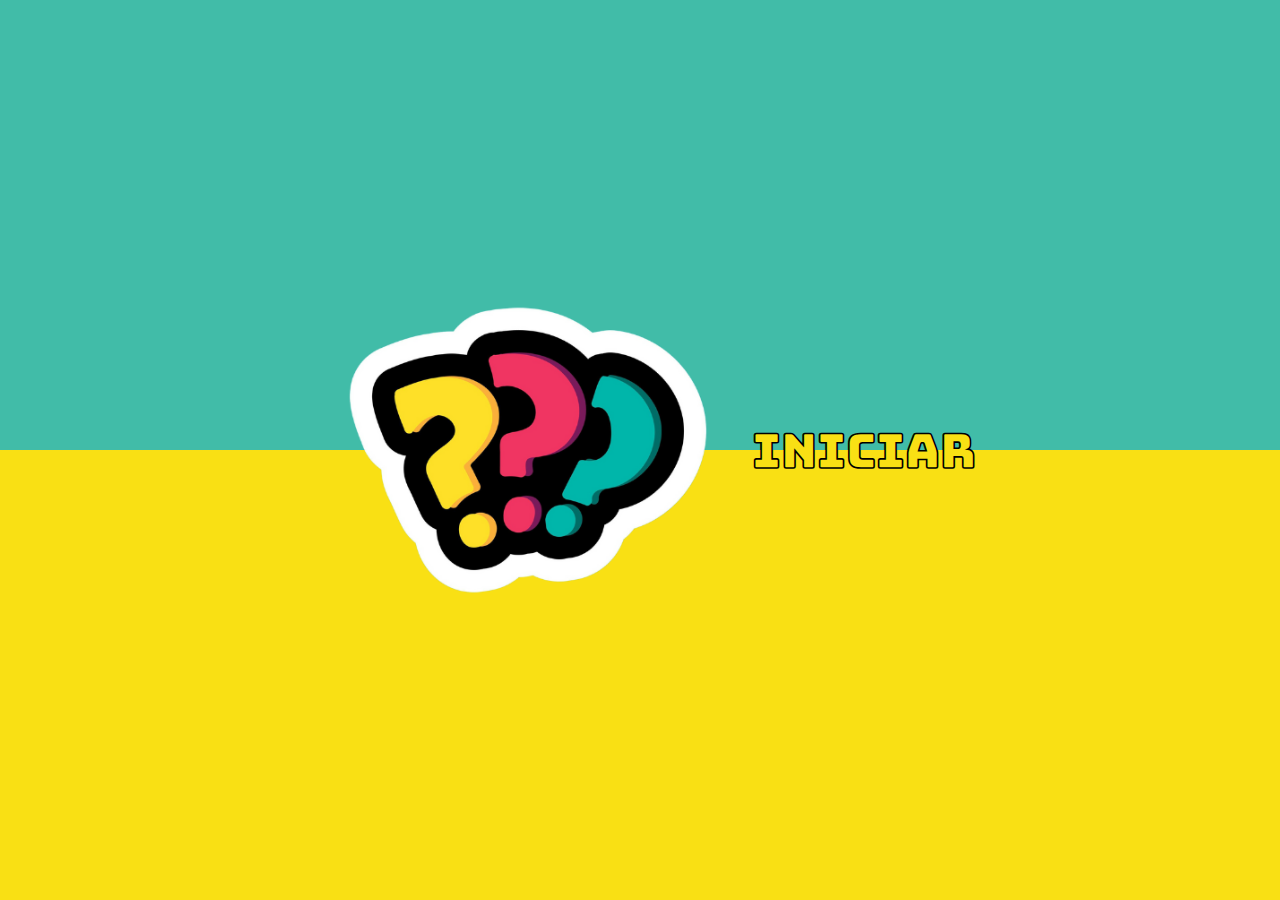
<file: index.html>
<!DOCTYPE html>
<html lang="en">

<head>
    <meta charset="UTF-8">
    <meta name="viewport" content="width=device-width, initial-scale=1.0">
    <link rel="shortcut icon" href="/assets/icons/logo.ico" type="image/x-icon">
    <link rel="preconnect" href="https://fonts.googleapis.com">
    <link rel="preconnect" href="https://fonts.gstatic.com" crossorigin>
    <link href="https://fonts.googleapis.com/css2?family=Bungee&family=Ranchers&display=swap" rel="stylesheet">
    <link rel="stylesheet" href="/css/index.css">
    <title>Trivia - Nomada</title>
</head>

<body>
    <div class="container">
        <img src="assets/images/logo.webp" class="iniciologo">
        <button class="button">
            <a href="html/categorias.html" class="button-text">Iniciar</a>
        </button>
    </div>

</body>

</html>
</file>
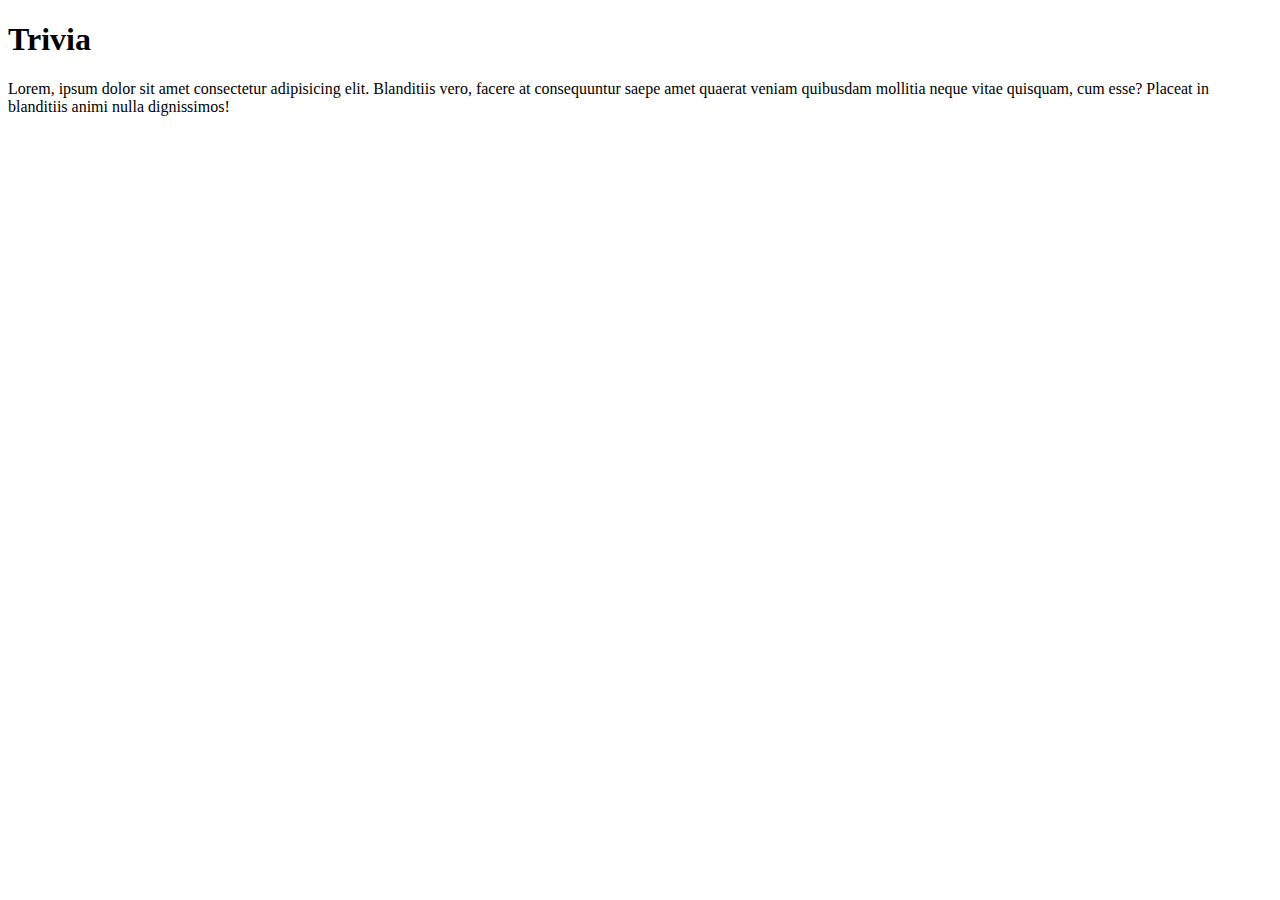
<file: html/index.html>
<!DOCTYPE html>
<html lang="en">

<head>
    <meta charset="UTF-8">
    <meta name="viewport" content="width=device-width, initial-scale=1.0">
    <title>Document</title>
</head>

<body>
<h1>Trivia</h1>
<p>Lorem, ipsum dolor sit amet consectetur adipisicing elit. Blanditiis vero, facere at consequuntur saepe amet quaerat veniam quibusdam mollitia neque vitae quisquam, cum esse? Placeat in blanditiis animi nulla dignissimos!</p>
</body>

</html>
</file>
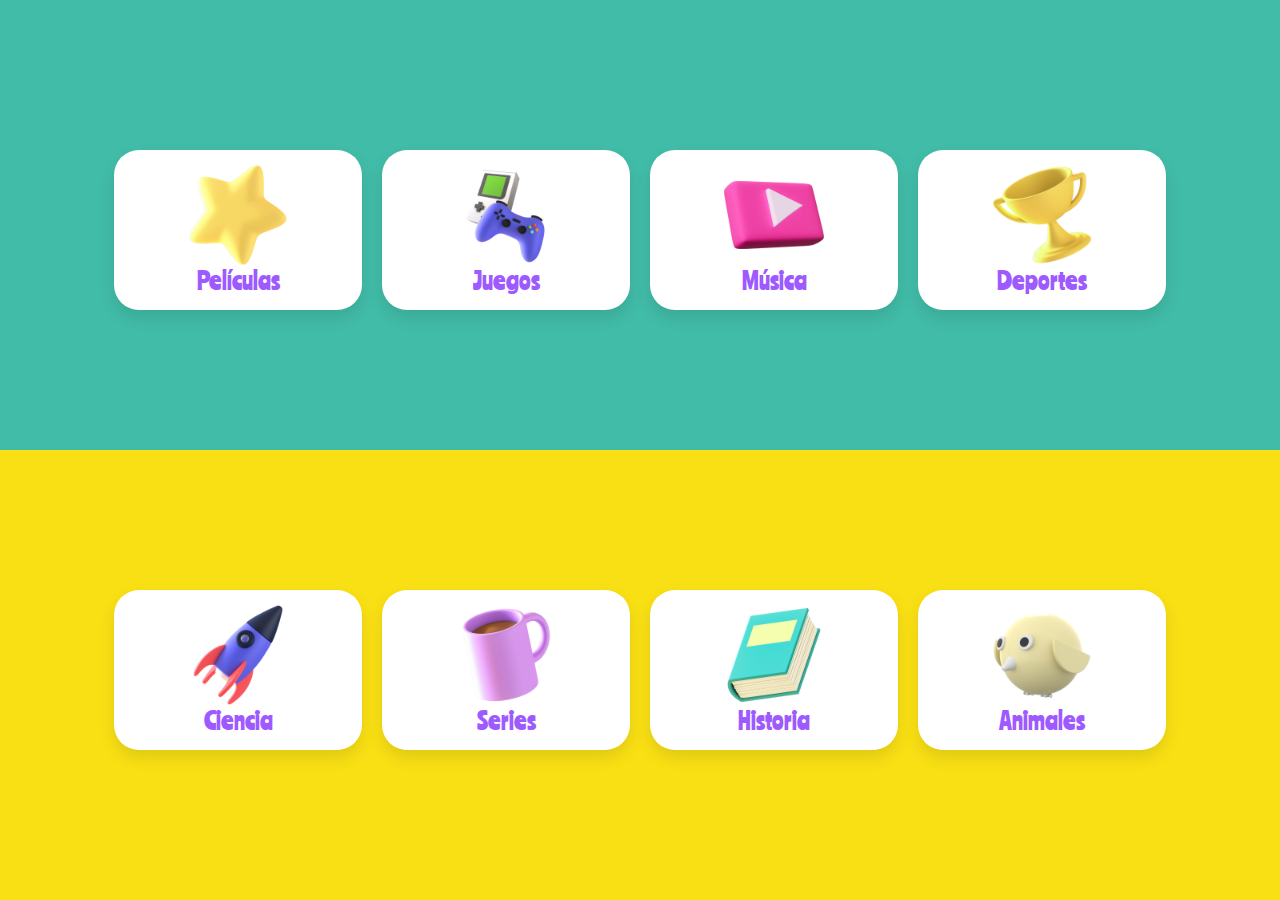
<file: html/categorias.html>
<!DOCTYPE html>
<html lang="en">

<head>
    <meta charset="UTF-8">
    <meta name="viewport" content="width=device-width, initial-scale=1.0">
    <link rel="shortcut icon" href="../assets/icons/logo.ico" type="image/x-icon">
    <link rel="preconnect" href="https://fonts.googleapis.com">
    <link rel="preconnect" href="https://fonts.gstatic.com" crossorigin>
    <link href="https://fonts.googleapis.com/css2?family=Bungee&family=Ranchers&display=swap" rel="stylesheet">
    <link rel="stylesheet" href="/css/categorias.css">
    <title>Categorías</title>
</head>

<body>
    <div class="categoria-containers">
        <!-- Todas las categorías modificadas -->
        <div class="categoria" data-imagen="../assets/images/2.webp" data-nombre="Películas"
            onclick="guardarCategoria(event)">
            <img src="../assets/images/2.webp" alt="Películas" class="categoria-logo">
            <span class="categoria-text">Películas</span>
        </div>

        <div class="categoria" data-imagen="../assets/images/3.webp" data-nombre="Juegos"
            onclick="guardarCategoria(event)">
            <img src="../assets/images/3.webp" alt="Juegos" class="categoria-logo">
            <span class="categoria-text">Juegos</span>
        </div>

        <div class="categoria" data-imagen="../assets/images/4.webp" data-nombre="Música"
            onclick="guardarCategoria(event)">
            <img src="../assets/images/4.webp" alt="Música" class="categoria-logo">
            <span class="categoria-text">Música</span>
        </div>

        <div class="categoria" data-imagen="../assets/images/5.webp" data-nombre="Deportes"
            onclick="guardarCategoria(event)">
            <img src="../assets/images/5.webp" alt="Deportes" class="categoria-logo">
            <span class="categoria-text">Deportes</span>
        </div>

        <div class="categoria" data-imagen="../assets/images/6.webp" data-nombre="Ciencia"
            onclick="guardarCategoria(event)">
            <img src="../assets/images/6.webp" alt="Ciencia" class="categoria-logo">
            <span class="categoria-text">Ciencia</span>
        </div>

        <div class="categoria" data-imagen="../assets/images/7.webp" data-nombre="Series"
            onclick="guardarCategoria(event)">
            <img src="../assets/images/7.webp" alt="Series" class="categoria-logo">
            <span class="categoria-text">Series</span>
        </div>

        <div class="categoria" data-imagen="../assets/images/8.webp" data-nombre="Historia"
            onclick="guardarCategoria(event)">
            <img src="../assets/images/8.webp" alt="Historia" class="categoria-logo">
            <span class="categoria-text">Historia</span>
        </div>

        <div class="categoria" data-imagen="../assets/images/9.webp" data-nombre="Animales"
            onclick="guardarCategoria(event)">
            <img src="../assets/images/9.webp" alt="Animales" class="categoria-logo">
            <span class="categoria-text">Animales</span>
        </div>
    </div>
    <script src="/js/categorias.js"></script> <!-- Ruta corregida -->
</body>

</html>
</file>
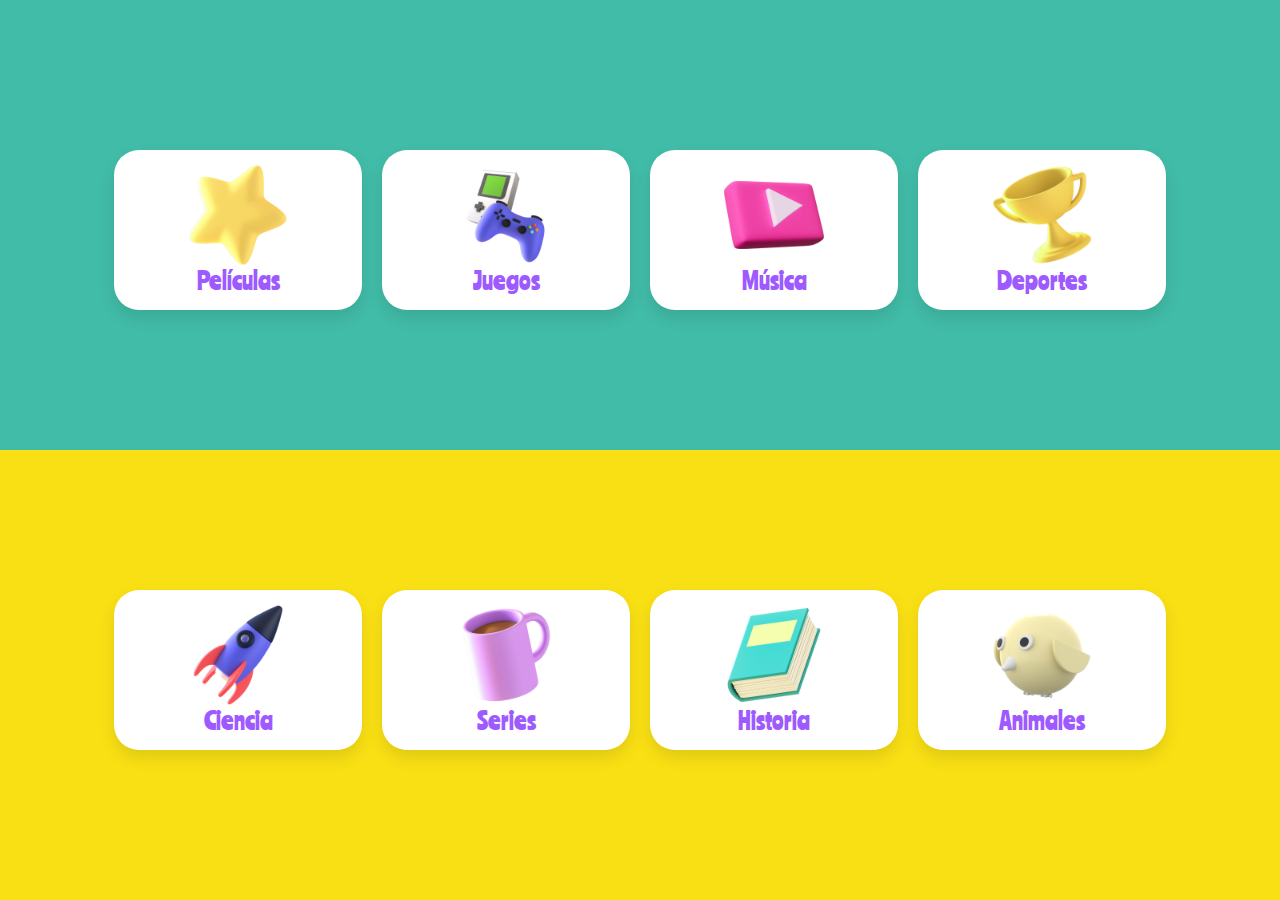
<file: html/contenido.html>
<!DOCTYPE html>
<html lang="en">

<head>
    <meta charset="UTF-8">
    <meta name="viewport" content="width=device-width, initial-scale=1.0">
    <link rel="shortcut icon" href="../assets/icons/logo.ico" type="image/x-icon">
    <link href="https://fonts.googleapis.com/css2?family=Bungee&family=Ranchers&display=swap" rel="stylesheet">
    <link rel="stylesheet" href="../css/contenido.css"> <!-- Enlace al nuevo archivo CSS -->

    <title>Contenido - Trivia</title>

</head>
<!-- Llama a cargarConfiguracion() al cargar la página -->
<!-- onload="cargarConfiguracion()" -->

<body>
    <div class="juego-container">
        <!-- Temporizador -->
        <div id="temporizador">00:00</div>

        <!-- Pregunta -->
        <div id="pregunta"></div>

        <!-- Opciones de respuesta -->
        <div class="opciones-container" id="opciones"></div>

        <!-- Puntuación -->
        <div id="puntuacion">Aciertos: 0</div>
    </div>

    <!-- Aquí se carga el script de datos como módulo -->
    <script type="module" src="/js/datos.js"></script>
    <script type="module" src="/js/contenido.js"></script>
</body>


</html>
</file>
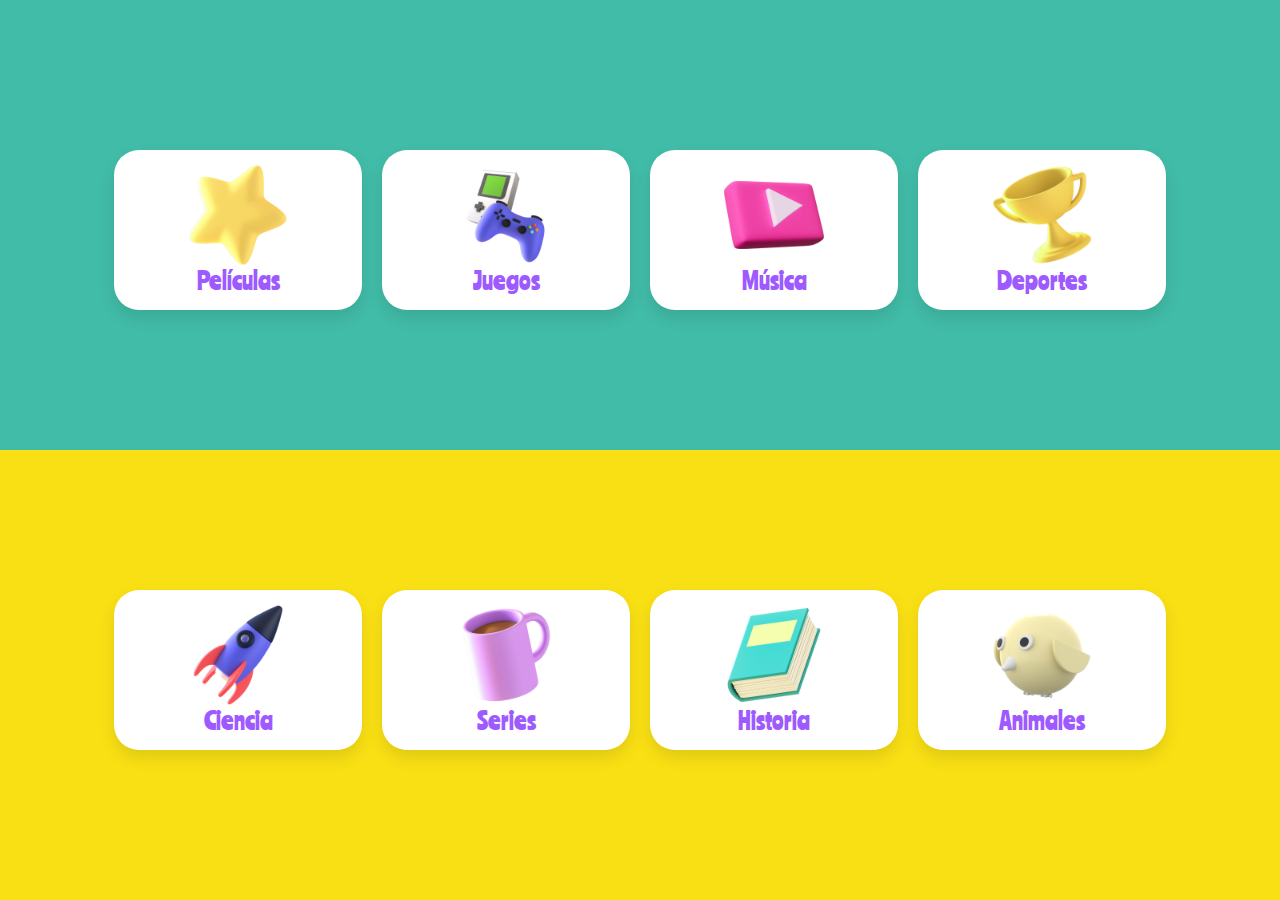
<file: html/resultados.html>
<!DOCTYPE html>
<html lang="es">

<head>
    <meta charset="UTF-8">
    <meta name="viewport" content="width=device-width, initial-scale=1.0">
    <link rel="shortcut icon" href="../assets/icons/logo.ico" type="image/x-icon">
    <link rel="preconnect" href="https://fonts.googleapis.com">
    <link rel="preconnect" href="https://fonts.gstatic.com" crossorigin>
    <link href="https://fonts.googleapis.com/css2?family=Bungee&family=Ranchers&display=swap" rel="stylesheet">
    <link rel="stylesheet" href="/css/resultados.css">
    <title>Resultados</title>
</head>

<body>
    <div class="resultados-container">
        <h1>¡Juego Terminado! 🎮</h1>
        <div id="puntuacion-final" class="puntuacion-final"></div>
        <div class="botones-resultados">
            <button onclick="window.location.href='contenido.html'" class="button-reiniciar">Jugar de nuevo</button>
            <button onclick="window.location.href='categorias.html'" class="button-categorias">Elegir otra
                categoría</button>
        </div>
    </div>

    <script>
        // Mostrar puntuación al cargar la página
        window.onload = function () {
            const puntuacion = sessionStorage.getItem("puntuacionFinal");
            if (puntuacion !== null) {
                document.getElementById("puntuacion-final").textContent = `Aciertos: ${puntuacion}`;
            } else {
                window.location.href = "categorias.html"; // Redirige si no hay puntuación
            }
        };
    </script>
</body>

</html>
</file>
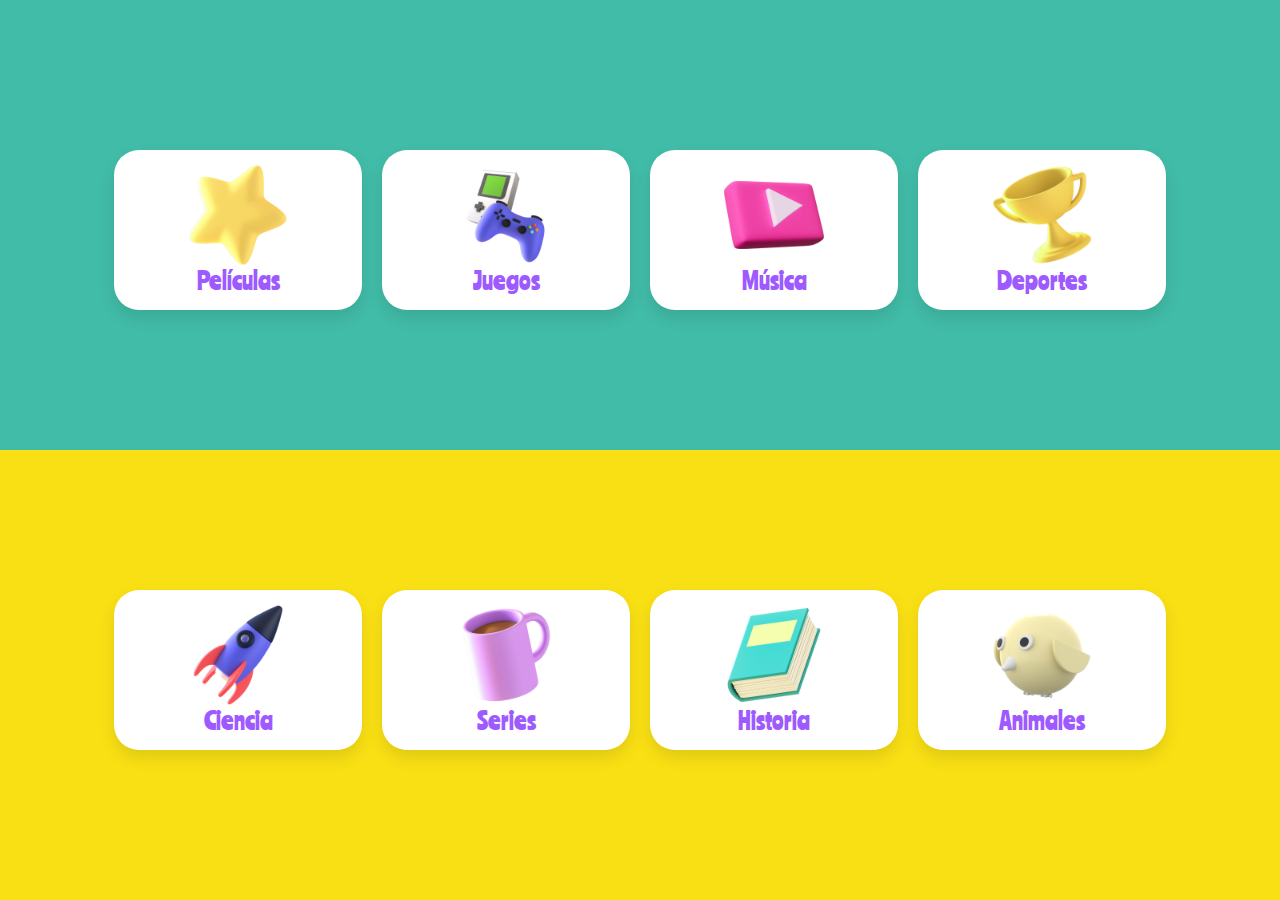
<file: html/trivia.html>
<!DOCTYPE html>
<html lang="en">

<head>
    <meta charset="UTF-8">
    <meta name="viewport" content="width=device-width, initial-scale=1.0">
    <link rel="shortcut icon" href="../assets/icons/logo.ico" type="image/x-icon">
    <link rel="preconnect" href="https://fonts.googleapis.com">
    <link rel="preconnect" href="https://fonts.gstatic.com" crossorigin>
    <link href="https://fonts.googleapis.com/css2?family=Bungee&family=Ranchers&display=swap" rel="stylesheet">
    <link rel="stylesheet" href="/css/trivia.css">

    <title>Trivia</title>
</head>

<body class="trivia-body" onload="cargarCategoria()">
    <div class="trivia-container">
        <div class="opcion-retroceder">
            <a href="/html/categorias.html" class="button-retroceder">
                <span class="button-text-retroceder">Categorías</span>
            </a>

        </div>
        <div class="trivia-opciones">
            <select name="Dificultad" id="selectordificultad" class="selector">
                <option value="Facil">Fácil</option>
                <option value="Medio">Medio</option>
                <option value="Dificil">Difícil</option>
            </select>
            <select name="Tiempo" id="selectortiempo" class="selector">
                <option value=20>20s</option>
                <option value=40>40s</option>
                <option value=60>1m</option>
            </select>
        </div>
        <div class="trivia-selected">
            <img id="categoriaImagen" src="" alt="Icono de categoría seleccionada" class="categoria-logo">
            <span class="categoria-text" id="categoriaNombre"></span>
            <button class="button-iniciar-juego" onclick="iniciarJuego()">Iniciar</button>
        </div>
    </div>
    <script src="/js/trivia.js"></script>
</body>

</html>
</file>
<file: css/index.css>
* {
    padding: 0;
    margin: 0;
    box-sizing: border-box;

}


body {
    height: 100vh;
    display: grid;
    place-items: center;
    background: linear-gradient(to top, #f9e014 50%, #41bca8 50%);
}



.container {
    display: flex;
    flex-wrap: wrap;
    justify-content: center;
    align-items: center;
    width: 100%;
    height: 100%;
}



.iniciologo {
    width: 35vw;
    height: auto;
    max-width: 80%;
}

.button {
    cursor: pointer;
    background: none;
    border: none;
    transition: transform 0.3s ease;
}

.button:hover {
    transform: scale(1.1);
}


.button-text {
    font-family: "Bungee", serif;
    color: #f9e014;
    font-size: 3rem;
    text-decoration: none;
    -webkit-text-stroke: 0.1rem #000;
}



@media (max-width: 768px) {
    .container {
        flex-direction: column;
    }

    .button-text {
        font-size: 2rem;
    }
}
</file>
<file: css/categorias.css>
* {
    padding: 0;
    margin: 0;
    box-sizing: border-box;
}


body {
    margin: 0;
    height: 100vh;
    background: linear-gradient(to top, #f9e014 50%, #41bca8 50%);
    display: flex;
    align-items: center;
    justify-content: center;
}



.categoria-containers {
    display: flex;
    flex-wrap: wrap;
    align-items: center;
    justify-content: center;
    width: 100%;
    height: 100%;
    padding: 20px;
    gap: 20px;
}


.categoria {
    display: flex;
    flex-direction: column;
    justify-content: center;
    align-items: center;
    padding: 15px;
    flex-basis: 20%;
    background: white;
    border-radius: 25px;
    box-shadow: 0 8px 16px rgba(0, 0, 0, 0.1);
    transition: transform 0.3s, box-shadow 0.3s;
    cursor: pointer;
}

.categoria:hover {
    transform: translateY(-5px);
    box-shadow: 0 12px 24px rgba(0, 0, 0, 0.2);
}

.categoria a {
    display: flex;
    flex-direction: column;
    justify-content: center;
    align-items: center;
    text-decoration: none;
    height: 100%;
    width: 100%;
    gap: 10px;
}




.categoria-logo {
    width: 80%;
    height: auto;
    max-width: 100px;
}

.categoria-text {
    font-size: clamp(16px, 4vw, 24px);
    font-family: "Ranchers", serif;
    color: #9e5aff;
    text-align: center;
    margin: 0;
    padding: 0;
}


@media (max-width: 768px) {
    .categoria {
        flex-basis: 45%;
    }
}

@media (max-width: 480px) {
    .categoria {
        flex-basis: 100%;
    }

    .categoria-logo {
        max-width: 80px;
    }

    .categoria-text {
        font-size: clamp(14px, 5vw, 20px);
    }
}
</file>
<file: css/contenido.css>
* {
    padding: 0;
    margin: 0;
    box-sizing: border-box;

}

body {
    margin: 0;
    height: 100vh;
    background: linear-gradient(to top, #f9e014 50%, #41bca8 50%);
    display: flex;
    align-items: center;
    justify-content: center;
}

.juego-container {
    background: rgba(65, 188, 168, 0.5);
    padding: 10px;
    border-radius: 15px;

}

#temporizador {
    font-size: 2.5em;
    font-family: 'Bungee', sans-serif;
    color: #125988;
    margin: 20px 0;
}

#pregunta {
    font-size: 1.5em;
    font-family: 'Ranchers', sans-serif;
    margin: 20px;
    color: #125988;
    text-align: center;
}

.opciones-container {
    display: flex;
    flex-direction: column;
    gap: 10px;
    margin: 20px;
}


.opcion {
    padding: 15px;
    background-color: rgb(255, 255, 255);
    color: #125988;
    border: none;
    border-radius: 8px;
    cursor: pointer;
    font-family: 'Ranchers', sans-serif;
    font-size: 1.2em;
    transition: transform 0.2s;
}

.opcion:hover {
    transform: scale(1.05);
}

.opcion.correcta {
    background-color: #2ecc71 !important;
    border: 2px solid #27ae60 !important;
}

.opcion.incorrecta {
    background-color: #e74c3c !important;
    border: 2px solid #c0392b !important;
}

#puntuacion {
    font-size: 1.5em;
    color: #2c3e50;
    margin-top: 20px;
    font-family: 'Bungee', sans-serif;
}
</file>
<file: css/resultados.css>
* {
    padding: 0;
    margin: 0;
    box-sizing: border-box;
}

body {
    margin: 0;
    height: 100vh;
    background: linear-gradient(to top, #f9e014 50%, #41bca8 50%);
    display: flex;
    align-items: center;
    justify-content: center;
    font-family: 'Ranchers', sans-serif;
}

.resultados-container {
    text-align: center;
    padding: 20px;
    margin-top: 50px;
    background: rgba(255, 255, 255, 0.8);
    border-radius: 15px;
    box-shadow: 0 10px 30px rgba(0, 0, 0, 0.2);
}

.puntuacion-final {
    font-size: 2em;
    color: #2ecc71;
    margin: 20px 0;
    font-family: 'Bungee', sans-serif;
    animation: fadeIn 1s ease-in-out;
}

@keyframes fadeIn {
    0% {
        opacity: 0;
    }

    100% {
        opacity: 1;
    }
}

.botones-resultados {
    display: flex;
    flex-direction: column;
    gap: 15px;
    max-width: 300px;
    margin: 0 auto;
}

.button-reiniciar,
.button-categorias {
    padding: 10px;
    font-size: 1.2em;
    border: none;
    border-radius: 8px;
    cursor: pointer;
    transition: transform 0.3s ease, background-color 0.3s ease;
}

.button-reiniciar {
    background-color: #3498db;
    color: white;
}

.button-reiniciar:hover {
    transform: scale(1.1);
    background-color: #125988;
}

.button-categorias {
    background-color: #9b59b6;
    color: white;
}

.button-categorias:hover {
    transform: scale(1.1);
    background-color: #8e44ad;
}

@media screen and (max-width: 600px) {
    .botones-resultados {
        max-width: 90%;
    }
}
</file>
<file: css/trivia.css>
* {
    padding: 0;
    margin: 0;
    box-sizing: border-box;
    /* outline: 1px solid red; */
}



body {
    margin: 0;
    height: 100vh;
    background: linear-gradient(to top, #f9e014 50%, #41bca8 50%);
    background-size: 100% 100%;
    background-position: center;
}



.trivia-body {
    width: 100vw;
    height: 100vh;
    display: grid;
    place-items: center;
    background: linear-gradient(to bottom, #f9e014 50%, #41bca8 50%);
}


.trivia-container {
    width: 85%;
    height: 80%;
    display: grid;
    grid-template-areas:
        "back options"
        "main main";
    grid-template-columns: 25% auto;
    grid-template-rows: 25% 55%;
    background-color: white;
    border-radius: 30px;
    position: relative;
    padding: 20px;
}


.opcion-retroceder {
    grid-area: back;
    width: 100%;
    height: 20%;
    display: flex;
    align-items: center;
    justify-content: center;
    border-radius: 10px;
}



.button-retroceder {
    all: unset;
    display: flex;
    align-items: center;
    justify-content: center;
    cursor: pointer;
}




.button-text-retroceder {
    font-family: "Ranchers", serif;
    text-decoration: none;
    font-size: 4.8vw;
    color: #9e5aff;

}


.trivia-opciones {
    grid-area: options;
    display: flex;
    flex-direction: column;
    align-items: flex-end;
    justify-content: flex-start;
    height: 25%;
    width: 25%;
    justify-self: end;
    border-radius: 10px;
    gap: 10px;
    position: relative;
    /* top: 10%; */

}

@media (max-width: 768px) {
    .trivia-opciones {
        top: 10%;
        width: 40%;
        height: auto;

        /* gap: 4px; */
    }

    .selector {
        font-size: 3.5vw;
        padding: 8px;
    }

    .categoria-text {
        font-size: 8vw;
    }


    .button-iniciar-juego {
        width: 30%;
        font-size: 5vw;
        padding: 10px;
    }
}

@media (max-width: 480px) {
    .trivia-opciones {
        top: 10%;
        width: 50%;
        gap: 5px;
    }

    .selector {
        font-size: 4.5vw;
        padding: 10px;
    }

    .button-iniciar-juego {
        width: 50%;
        font-size: 6vw;
        padding: 10px;
    }
}

.trivia-selected {
    grid-area: main;
    display: flex;
    flex-direction: column;
    align-items: center;
    justify-content: center;
    width: 100%;
    height: 100%;
    border-radius: 20px;
    gap: 20px;
}


.trivia-selected img {
    width: 100%;
    height: auto;
    max-width: 200px;
    max-height: 200px;
}


.button-text-selected {
    font-family: "Bungee", serif;
    color: #41bca8;
    font-size: 4vw;
    text-decoration: none;
    letter-spacing: -4px;
    text-align: center;
}

.categoria-text {
    font-family: "Ranchers", serif;
    color: #9e5aff;
    font-size: 6vw;

}


.button-iniciar-juego {
    height: auto;
    width: auto;
    font-family: "Ranchers", serif;
    cursor: pointer;
    background: #e955b0;
    border: none;
    border-radius: 18px;
    display: flex;
    align-items: center;
    justify-content: center;
    padding: 20px 20px 20px;
    font-size: 6vw;
    color: #ffffff;

}

.button-iniciar-juego:hover {
    background-color: #ff6fcf;
    transform: scale(1.05);
    box-shadow: 0px 4px 15px rgba(0, 0, 0, 0.2);
}


@media (max-width: 768px) {
    .categoria-text {
        font-size: 8vw;

    }
}

.selector {
    width: 100%;
    text-align: center;
    cursor: pointer;
    font-family: "Ranchers", serif;
    color: #9e5aff;
    background: #f8e015;
    font-size: 4vw;
    border-radius: 12px;
    border: none;
    -moz-appearance: none;
    -webkit-appearance: none;
    appearance: none;
    background-image: url(../assets/images/drop.webp);
    background-size: 12%;
    background-repeat: no-repeat;
    background-position: calc(100% - 12px) center;
    padding-right: 15px;
}

#selectortiempo {
    width: 70%;
}

.selector:focus {
    border: none;
}
</file>
